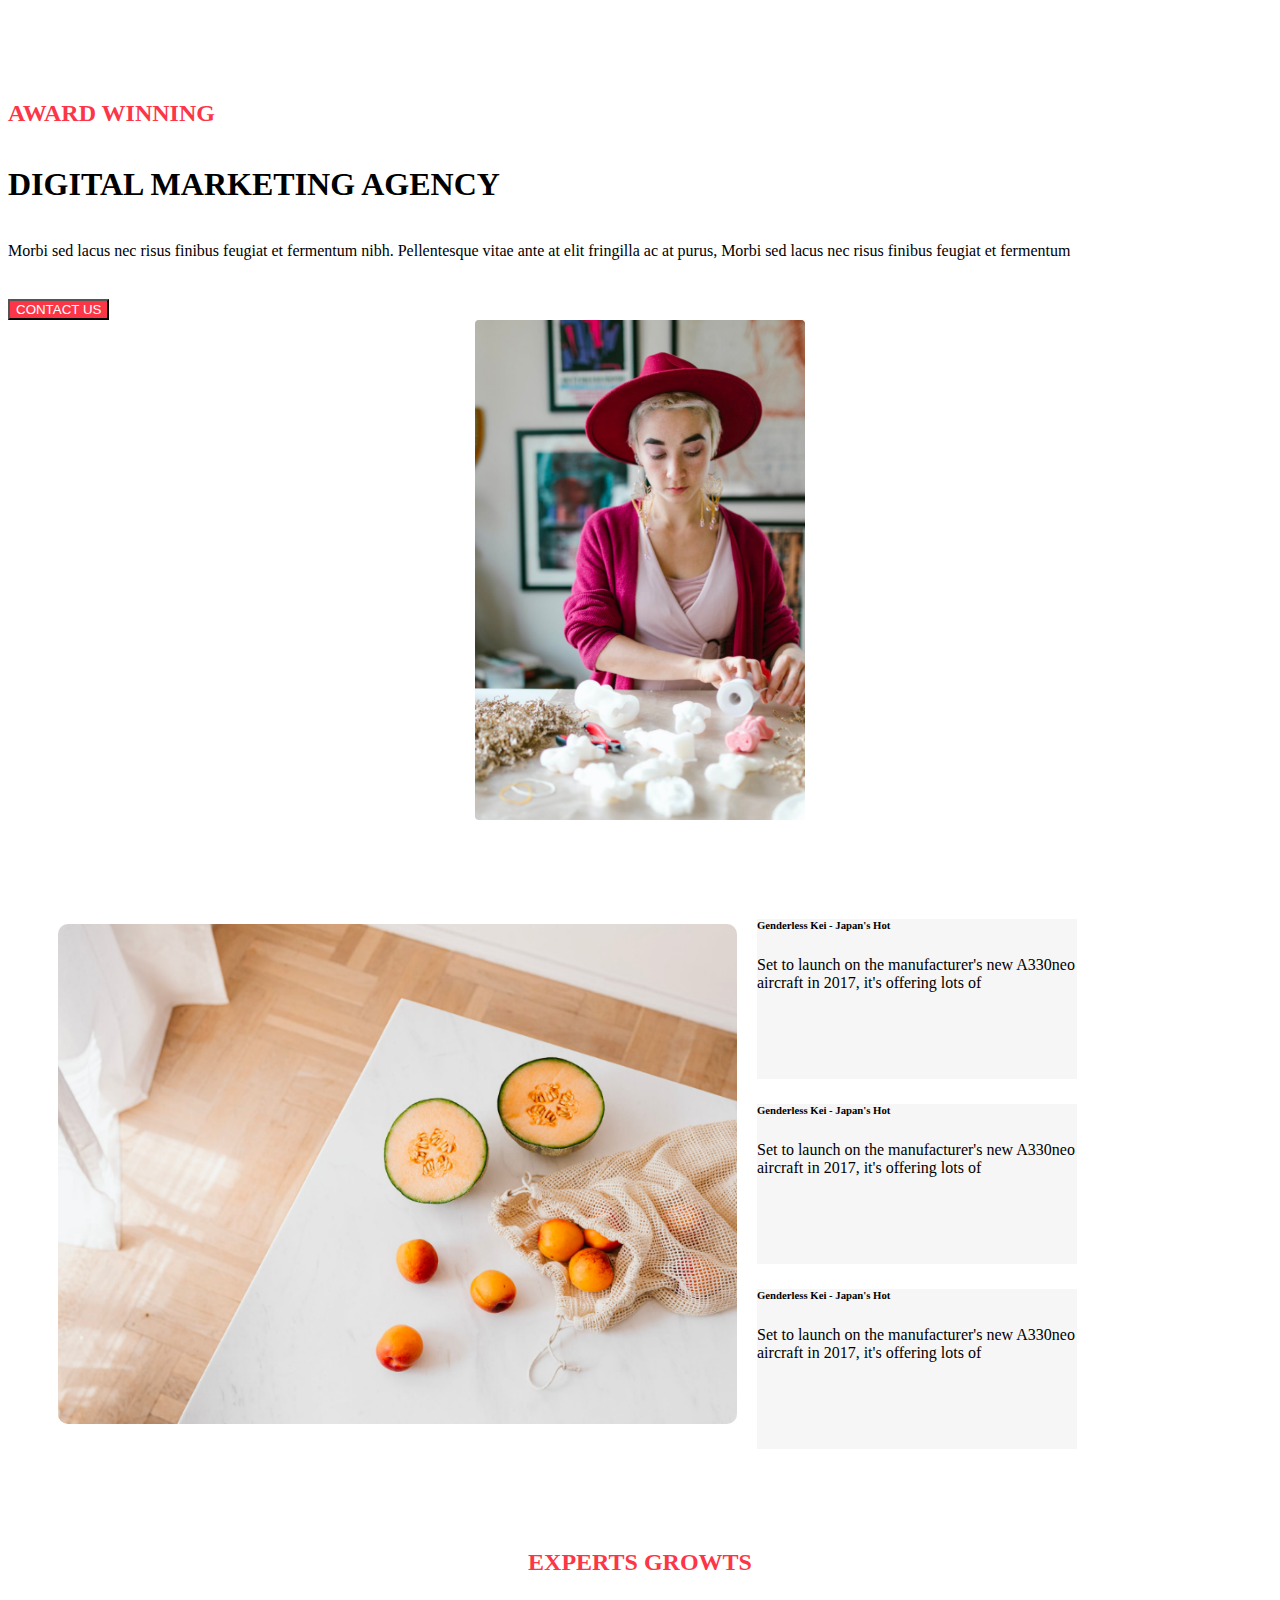
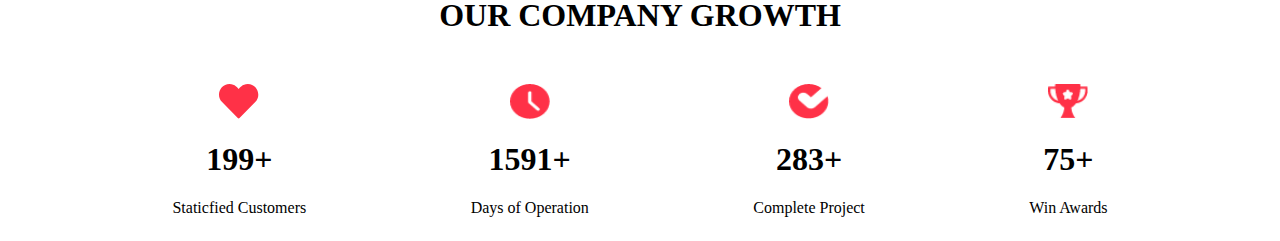
<file: index.html>
<!DOCTYPE html>
<html lang="en">
  <head>
    <meta charset="UTF-8" />
    <meta name="viewport" content="width=device-width, initial-scale=1.0" />
    <link
      href="https://cdn.jsdelivr.net/npm/bootstrap@5.0.2/dist/css/bootstrap.min.css"
      rel="stylesheet"
      integrity="sha384-EVSTQN3/azprG1Anm3QDgpJLIm9Nao0Yz1ztcQTwFspd3yD65VohhpuuCOmLASjC"
      crossorigin="anonymous"
    />
    <link rel="stylesheet" href="style.css" />
    <title>Home Page</title>
  </head>
  <body>
    <div class="container">
      <div class="home">
        <div class="row">
          <div class="col-lg-5 col-md-5 col-xl-5 col-sm-1">
            <h2 class="color">AWARD WINNING</h2>
            <h1 class="family">DIGITAL MARKETING AGENCY</h1>
            <p>
              Morbi sed lacus nec risus finibus feugiat et fermentum nibh.
              Pellentesque vitae ante at elit fringilla ac at purus, Morbi sed
              lacus nec risus finibus feugiat et fermentum
            </p>
            <a href="popup.html"> <button class="btn">CONTACT US</button></a>
          </div>

          <div class="content col-lg-5 col-md-5 col-xl-5 col-sm-1">
            <img src="top1.png" alt="Homepage" />
          </div>
        </div>
      </div>
      <div class="home2">
        <div class="row">
          <div class="project-section row">
            <div class="col-6">
              <img
                id="project-image"
                class="project-image"
                src="image1.png"
                alt="Project Image"
              />
            </div>
            <div class="col-6 project-content">
              <div
                class="project-item box rounded mt-4 p-4"
                data-image="image1.png"
              >
                <h6>Genderless Kei - Japan's Hot</h6>
                <p>
                  Set to launch on the manufacturer's new A330neo aircraft in
                  2017, it's offering lots of
                </p>
              </div>
              <div
                class="project-item box rounded mt-4 p-4"
                data-image="image2.jpg"
              >
                <h6>Genderless Kei - Japan's Hot</h6>
                <p>
                  Set to launch on the manufacturer's new A330neo aircraft in
                  2017, it's offering lots of
                </p>
              </div>
              <div
                class="project-item box rounded mt-4 p-4"
                data-image="image3.jpg"
              >
                <h6>Genderless Kei - Japan's Hot</h6>
                <p>
                  Set to launch on the manufacturer's new A330neo aircraft in
                  2017, it's offering lots of
                </p>
              </div>
            </div>
          </div>
        </div>
      </div>
    </div>
    <div class="content">
      <h2 class="color">EXPERTS GROWTS</h2>
      <h1 class="family">OUR COMPANY GROWTH</h1>
    </div>
    <footer>
      <div class="c">
        <img src="heart.png" alt="heart" class="center" />
        <h1>199+</h1>
        <p>Staticfied Customers</p>
      </div>
      <div class="c">
        <img src="clock.png" alt="clock" class="center" />
        <h1>1591+</h1>
        <p>Days of Operation</p>
      </div>
      <div class="c">
        <img src="path.png" alt="path" class="center" />
        <h1>283+</h1>
        <p>Complete Project</p>
      </div>
      <div class="c">
        <img src="award.png" alt="award" class="center" />
        <h1>75+</h1>
        <p>Win Awards</p>
      </div>
    </footer>
    <script src="App.js"></script>
    <script
      src="https://cdn.jsdelivr.net/npm/@popperjs/core@2.9.2/dist/umd/popper.min.js"
      integrity="sha384-IQsoLXl5PILFhosVNubq5LC7Qb9DXgDA9i+tQ8Zj3iwWAwPtgFTxbJ8NT4GN1R8p"
      crossorigin="anonymous"
    ></script>
    <script
      src="https://cdn.jsdelivr.net/npm/bootstrap@5.0.2/dist/js/bootstrap.min.js"
      integrity="sha384-cVKIPhGWiC2Al4u+LWgxfKTRIcfu0JTxR+EQDz/bgldoEyl4H0zUF0QKbrJ0EcQF"
      crossorigin="anonymous"
    ></script>
  </body>
</html>
</file>
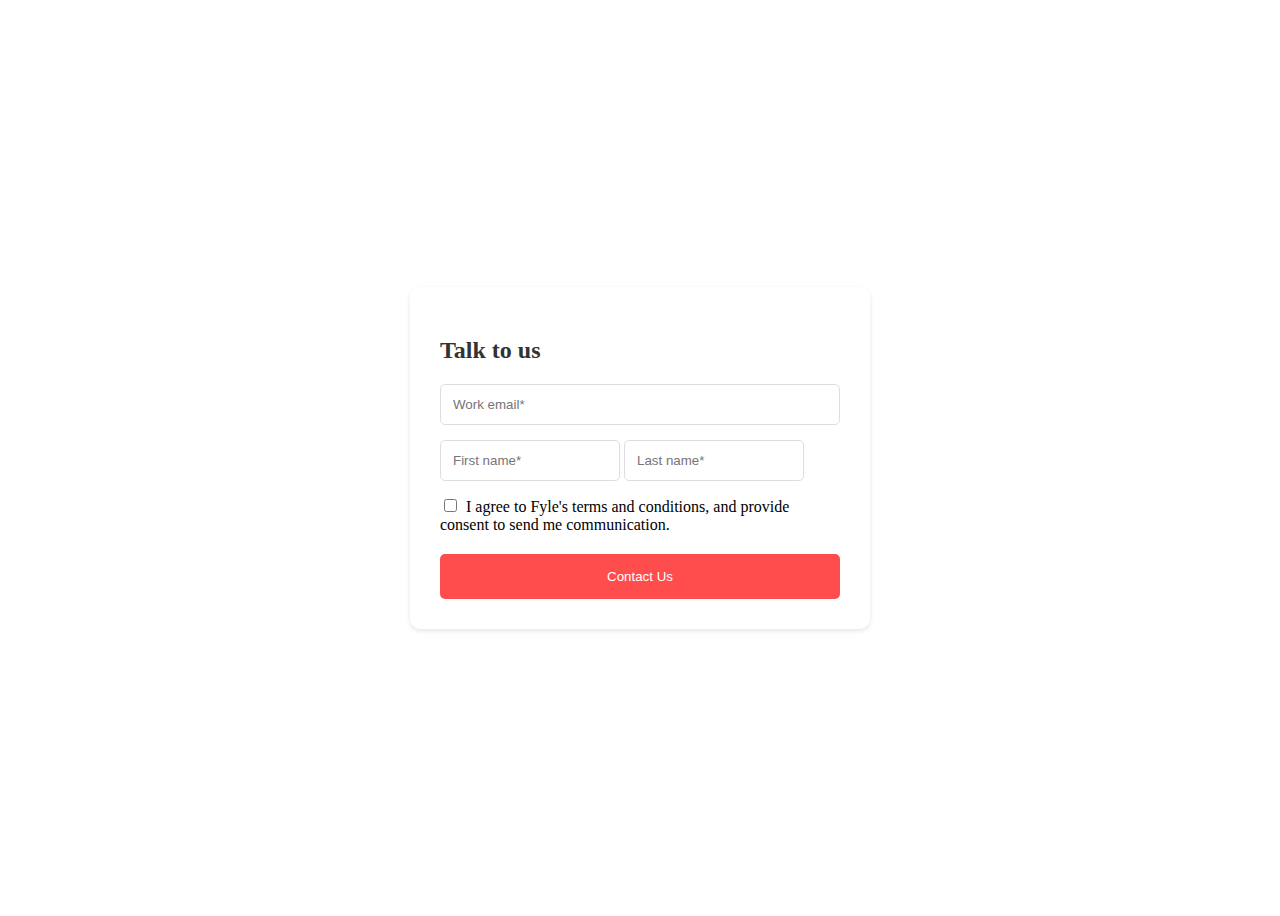
<file: popup.html>
<!DOCTYPE html>
<html lang="en">
  <head>
    <meta charset="UTF-8" />
    <meta name="viewport" content="width=device-width, initial-scale=1.0" />
    <title>Submission</title>
    <link rel="stylesheet" href="style1.css" />
  </head>
  <body>
    <div class="container">
      <div class="card">
        <h2>Talk to us</h2>
        <input type="email" placeholder="Work email*" />
        <div>
          <input type="text" placeholder="First name*" />
          <input type="text" placeholder="Last name*" />
        </div>
        <div class="checkbox-label">
          <input type="checkbox" /> I agree to Fyle's terms and conditions, and
          provide consent to send me communication.
        </div>
        <button>Contact Us</button>
      </div>
    </div>
  </body>
</html>
</file>
<file: style.css>
/* * {
  font-family: ;
} */
.home {
  margin-top: 100px;
}
.home img {
  height: 500px;
}

.home h2 {
  margin-top: 100px;
  margin-bottom: 39px;
}
.home h1 {
  margin-top: 39px;
  margin-bottom: 39px;
}
.home p {
  margin-bottom: 39px;
}
.head {
  margin: 25px;
  text-align: center;
}
.home2 {
  display: flex;
}
.home2 img {
  height: 500px;
}
.btn {
  background-color: #fc3647;
  color: white;
}
.color {
  color: #fc3647;
}
.h :hover {
  background-color: #fc3647;
}
.a {
  text-align: center;
}
.box {
  width: 320px;
  height: 160px;
  background-color: #f6f6f6;
}
.box:hover {
  background-color: #fc3647;
  color: white;
}
.project-section {
  display: flex;
  align-items: center;
  padding: 50px;
}
.project-image {
  max-width: 100%;
  border-radius: 10px;
}
.project-content {
  padding: 20px;
}
.project-item {
  cursor: pointer;
  margin-bottom: 10px;
}
.content {
  text-align: center;
}
.content h2 {
  margin: 20px;
}
footer {
  display: flex;
  justify-content: space-evenly;
  margin-top: 50px;
  text-align: center;
}
.center {
  display: block;
  margin-left: auto;
  margin-right: auto;
  width: 40px;
  height: 35px;
}
.family {
  font-family: normal normal bold 60px/80px Cormorant SC;
  font: weight 200px;
}
</file>
<file: style1.css>
.container {
  display: flex;
  justify-content: center;
  align-items: center;
  min-height: 100vh;
}

.card {
  background-color: #fff;
  border-radius: 10px;
  box-shadow: 0 2px 5px rgba(0, 0, 0, 0.1);
  padding: 30px;
  width: 400px;
  margin: 20px;
}

h2 {
  color: #333;
  margin-bottom: 20px;
}

input[type="email"] {
  width: 100%;
  padding: 12px;
  border: 1px solid #ddd;
  border-radius: 5px;
  box-sizing: border-box;
  margin-bottom: 15px;
}
input[type="text"] {
  width: 45%;
  padding: 12px;
  border: 1px solid #ddd;
  border-radius: 5px;
  box-sizing: border-box;
  margin-bottom: 15px;
}
input[type="checkbox"] {
  margin-right: 5px;
}

.checkbox-label {
  margin-bottom: 20px;
}

button {
  background-color: #ff4d4d;
  color: white;
  padding: 15px 20px;
  border: none;
  border-radius: 5px;
  cursor: pointer;
  width: 100%;
}

button:hover {
  background-color: #ff3333;
}
</file>
